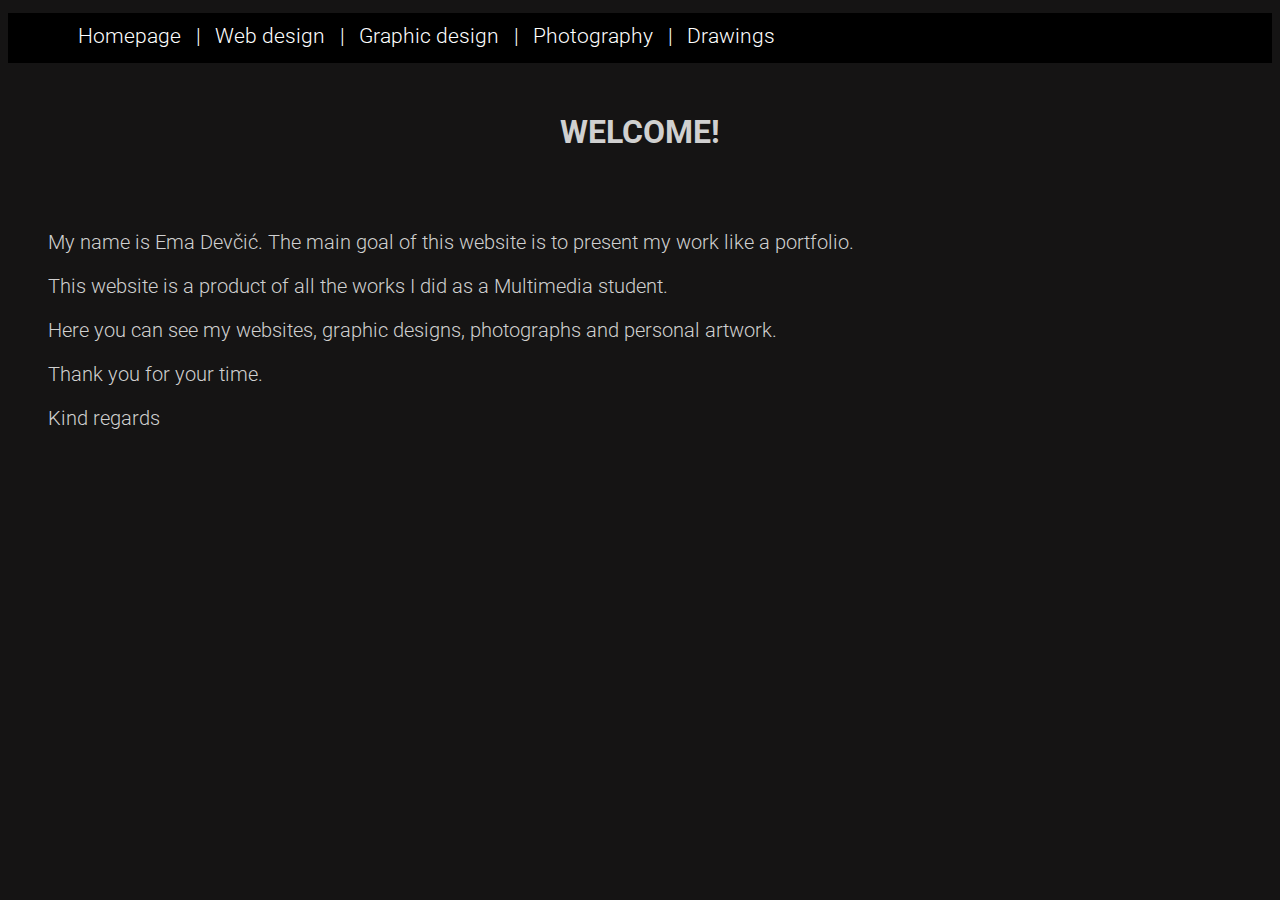
<file: index.html>
<!DOCTYPE html>
<html lang="en">
	<head>
		<meta charset="utf-8">
		<meta http-equiv="X-UA-Compatible" content="IE=edge">
		<meta name="viewport" content="width=device-width, initial-scale=1">
		<title>Ema Devčić - Portfolio</title>
		<link href="https://fonts.googleapis.com/css?family=Lobster|Roboto:300,400" rel="stylesheet">
		<link href="style.css" rel="stylesheet">
		<link rel="icon" type="image/png" href="img/fav.png"/>		
		
	</head>
	<body>		
		<div class="container">
		
			<nav>
			<ul class="meni">
				<li><a href="index.html">Homepage &nbsp; | &nbsp;</a></li>
				<li><a href="web.html">Web design &nbsp; | &nbsp;</a></li>
				<li><a href="graphic.html">Graphic design &nbsp;  | &nbsp;</a></li>
				<li><a href="photog.html">Photography &nbsp;  | &nbsp;</a></li>
				<li><a href="draw.html">Drawings</a></li>
			</ul>
			</nav>
			
			<div class="section">
				<h1 class="info-page-title">WELCOME!</h1>
					<!-- <img src="img/img08.jpg">-->
					
					<div class="about-me-text">
					<br>
					<p>My name is Ema Devčić. The main goal of this website is to present my work like a portfolio.<!-- The only reason to prepare this website was admission to your University.--> </p>
					<p> </p>
					<p>This website is a product of all the works I did as a Multimedia student. </p>
					<p>Here you can see my websites, graphic designs, photographs and personal artwork.
					</p>
					<p>Thank you for your time.</p>
					<p> Kind regards</p>
					</div>
			</div>
		
		<script>
			
		</script>
	</body>
</html>
</file>
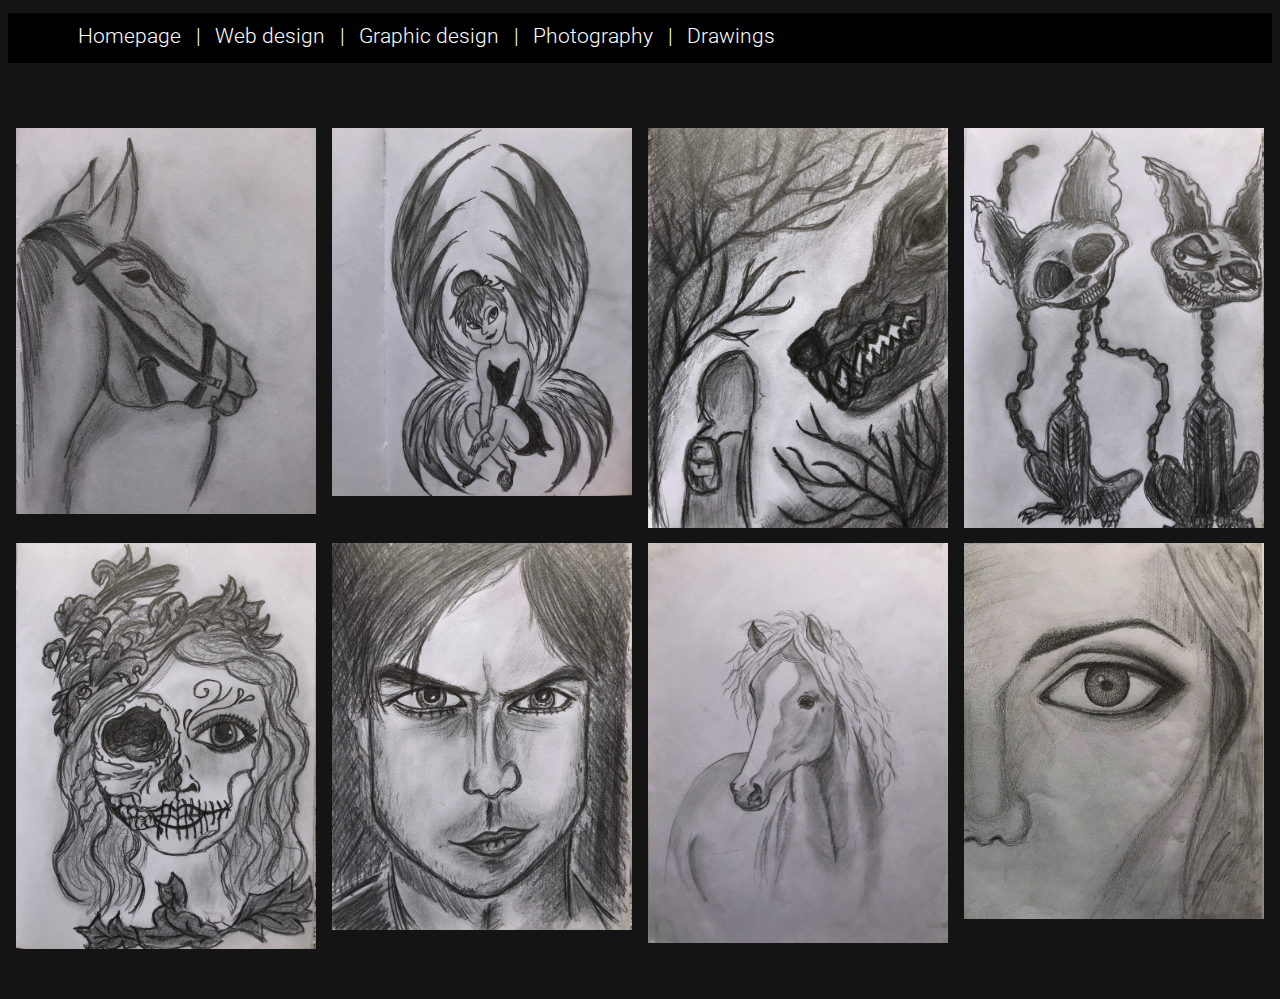
<file: draw.html>
<!DOCTYPE html>
<html lang="en"> 
	<head>
		<script src="https://ajax.googleapis.com/ajax/libs/jquery/2.1.1/jquery.min.js"></script>
		<meta charset="utf-8">
		<meta http-equiv="X-UA-Compatible" content="IE=edge">
		<meta name="viewport" content="width=device-width, initial-scale=1">
		<title>Ema Devčić - Portfolio</title>
		<link href="https://fonts.googleapis.com/css?family=Lobster|Roboto:300,400" rel="stylesheet">
		<link href="style.css" rel="stylesheet">
		<link rel="icon" type="image/png" href="img/fav.png"/>		
	</head>
	
	<body>
		<div class="container">
			
			<nav>
			<ul class="meni">
				<li><a href="index.html">Homepage &nbsp; | &nbsp;</a></li>
				<li><a href="web.html">Web design &nbsp; | &nbsp;</a></li>
				<li><a href="graphic.html">Graphic design &nbsp;  | &nbsp;</a></li>
				<li><a href="photog.html">Photography &nbsp;  | &nbsp;</a></li>
				<li><a href="draw.html">Drawings</a></li>
			</ul>
			</nav>
			
			
			<!-- ______________________PHOTOGRAPHY______________________ -->
			<div class="section">
			<div class="sectionDraw">
		
				<div class="rowP">
				  <div class="columnP">
					<img src="img/draw-gallery/draw01a.jpg" style="width:100%" onclick="openModal();currentSlide(1)" class="hover-shadowP cursorP">
				  </div>
				  <div class="columnP">
					<img src="img/draw-gallery/draw02.jpg" style="width:100%" onclick="openModal();currentSlide(2)" class="hover-shadowP cursorP">
				  </div>
				  <div class="columnP">
					<img src="img/draw-gallery/draw03.jpg" style="width:100%" onclick="openModal();currentSlide(3)" class="hover-shadowP cursorP">
				  </div>
				  <div class="columnP">
					<img src="img/draw-gallery/draw05.jpg" style="width:100%" onclick="openModal();currentSlide(4)" class="hover-shadowP cursorP">
				  </div>
				  <div class="columnP">
					<img src="img/draw-gallery/draw06.jpg" style="width:100%" onclick="openModal();currentSlide(5)" class="hover-shadowP cursorP">
				  </div>
				  <div class="columnP">
					<img src="img/draw-gallery/draw07.jpg" style="width:100%" onclick="openModal();currentSlide(6)" class="hover-shadowP cursorP">
				  </div>
				  <div class="columnP">
					<img src="img/draw-gallery/draw08.jpg" style="width:100%" onclick="openModal();currentSlide(7)" class="hover-shadowP cursorP">
				  </div>
				  <div class="columnP">
					<img src="img/draw-gallery/draw09a.jpg" style="width:100%" onclick="openModal();currentSlide(8)" class="hover-shadowP cursorP">
				  </div>
				  
				  
				</div>

				<div id="myModalP" class="modalP">
				  <span class="closeP cursorP" onclick="closeModal()">&times;</span>
				  <div class="modal-contentP">

					<div class="mySlidesP">
					  <img src="img/draw-gallery/draw01.jpg" style="width:100%">
					</div>
					

					<div class="mySlidesP">
					  <img src="img/draw-gallery/draw02.jpg" style="width:100%">
					</div>

					<div class="mySlidesP">
					  <img src="img/draw-gallery/draw03.jpg" style="width:100%">
					</div>
					
					<div class="mySlidesP">
					  <img src="img/draw-gallery/draw05.jpg" style="width:100%" >
					</div>
					
					<div class="mySlidesP">
					  <img src="img/draw-gallery/draw06.jpg" style="width:100%">
					</div>
					
					<div class="mySlidesP">
					  <img src="img/draw-gallery/draw07.jpg" style="width:100%">
					</div>
					
					<div class="mySlidesP">
					  <img src="img/draw-gallery/draw08.jpg" style="width:100%">
					</div>
					
					<div class="modal-contentP9">
					<div class="mySlidesP">
					  <img src="img/draw-gallery/draw09b.jpg" style="width:100%" class="draw09img">
					</div>
				
					</div>
					
					<a class="prevPa" onclick="plusSlides(-1)">&#10094;</a>
					<a class="nextPa" onclick="plusSlides(1)">&#10095;</a>

					
					</div>
  
					<div class="caption-containerP">
					  <p id="captionP"></p>
					</div>

	  <!--
					<div class="columnP">
					  <p class="demoP cursorP" style="width:100%" alt="f u" >
					</div>
					<div class="columnP">
					  <p class="demoP cursorP" style="width:100%" alt="Trolltunga, Norway">
					</div>
					<p class="columnP">
					  <img class="demoP cursorP" style="width:100%" alt="Mountains and fjords">
					</div>
					<div class="columnP">
					  <p class="demoP cursorP" style="width:100%" alt="Northern Lights">
					</div>
				  -->
				</div>
</div>
</div>
<script>

function openModal() {
  document.getElementById('myModalP').style.display = "block";
}

function closeModal() {
  document.getElementById('myModalP').style.display = "none";
}

var slideIndex = 1;
showSlides(slideIndex);

function plusSlides(n) {
  showSlides(slideIndex += n);
}

function currentSlide(n) {
  showSlides(slideIndex = n);
}

function showSlides(n) {
  var i;
  var slides = document.getElementsByClassName("mySlidesP");
  var dots = document.getElementsByClassName("demoP");
  var captionText = document.getElementById("captionP");
  if (n > slides.length) {slideIndex = 1}
  if (n < 1) {slideIndex = slides.length}
  for (i = 0; i < slides.length; i++) {
      slides[i].style.display = "none";
  }
  for (i = 0; i < dots.length; i++) {
      dots[i].className = dots[i].className.replace(" active", "");
  }
  slides[slideIndex-1].style.display = "block";
  dots[slideIndex-1].className += " active";
  captionText.innerHTML = dots[slideIndex-1].alt;
}
</script>


</div>	
</body>
</html>
</file>
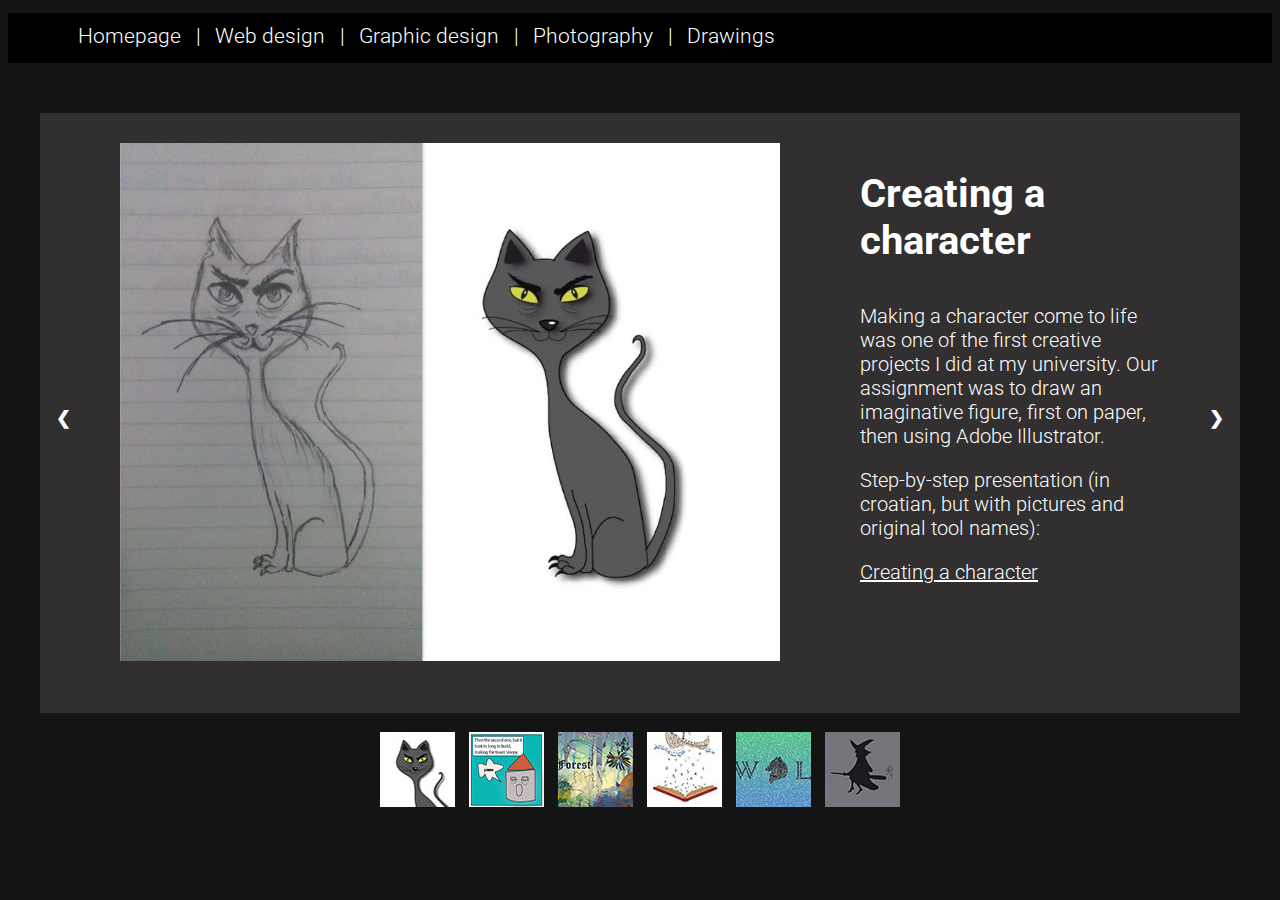
<file: graphic.html>
<!DOCTYPE html>
<html lang="en"> 
	<head>
		<script src="https://ajax.googleapis.com/ajax/libs/jquery/2.1.1/jquery.min.js"></script>
		<link rel="script" href="java.js"/>
		<meta charset="utf-8">
		<meta http-equiv="X-UA-Compatible" content="IE=edge">
		<meta name="viewport" content="width=device-width, initial-scale=1">
		<title>Ema Devčić - Portfolio</title>
		<link href="https://fonts.googleapis.com/css?family=Lobster|Roboto:300,400" rel="stylesheet">
		<link href="style.css" rel="stylesheet">
		<link rel="icon" type="image/png" href="img/fav.png"/>		
	</head>
	
	<body>
		<div class="container">
		
			<nav>
			<ul class="meni">
				<li><a href="index.html">Homepage &nbsp; | &nbsp;</a></li>
				<li><a href="web.html">Web design &nbsp; | &nbsp;</a></li>
				<li><a href="graphic.html">Graphic design &nbsp;  | &nbsp;</a></li>
				<li><a href="photog.html">Photography &nbsp;  | &nbsp;</a></li>
				<li><a href="draw.html">Drawings</a></li>
			</ul>
			</nav>
				
			<!-- ___________________GRAPHIC DESIGN________________________ -->
						
			<div class="section">
				<div class="slideshow-container">

					<div class="mySlides fade">
					<!--
					<div class="rowP">
				  <div class="columnP">
					<img src="img/photo-gallery/photo01.jpg" style="width:100%" onclick="openModalP();currentSlideP(1)" class="hover-shadowP cursorP">
				  </div>
				  
					</div>	
					
				  <div id="myModalP" class="modalP">
				  <span class="closeP cursorP" onclick="closeModalP()">&times;</span>
				  
				  <div class="modal-contentP">
					<div class="mySlidesP">
					  
					  <img src="img/photo-gallery/photo01.jpg" style="width:100%">
					</div>
				
			
				   </div>
				   </div>-->
				   
				   <img src="img/img01.jpg" class="works-img3">
					
					<div id="descript-text">
					  <h1> Creating a character</h1>
					   <p>Making a character come to life was one of the first creative projects I did at my university. Our assignment was to draw an imaginative figure, first on paper, then using Adobe Illustrator.</p>
					 
					   <p>Step-by-step presentation (in croatian, but with pictures and original tool names):</p>
						<a href="img/charachter.pdf" target="blank">Creating a character</a>
					 
					  </div>
					  
					  

					</div>
					<div class="mySlides fade">
	
				   <img src="img/old-towna.png" class="works-img2">
						
					<div id="descript-text4">
					  <h1>Comic book</h1>
					   <p> For inspiration I used a fortress Old Castle which is a part of Old Town Varazdin. The architecture of the castle gave me an idea since every tower is designed a little different. If they were people, they would have different personalities. To make the comic fun, I decided that those personalities would be of the seven dwarfs (Grumpy, Happy, Sleepy, Bashful, Sneezy, Dopey and Doc).</p>
					   <p>Comic book PDF: <a href="img/old-castle.pdf" target="blank">Old Castle Once Upon a Time</a></p>
					   
					 
					  </div>

					</div>

					  
					  <div class="mySlides fade">
					  
					<img src="img/img03.png" class="works-img">

					  <div id="descript-text">
					  <h1> Photo anarchy</h1>
					   <p> This assignment was to create image anarchy on a topic of our choosing. I used Adobe Photoshop for raster graphics, and Freepik website - for finding the best available graphics to use.</p>
					   <p></p>
					 
					  </div>
					</div>
					
					 <div class="mySlides fade">
					  
					<img src="img/img04.jpg" class="works-img2">
					
					  <div id="descript-text4">
					  <h1>Creative typography</h1>
					   <p>This project was about creating a dynamic design using typography. My work shows typography letters emerging from a book and creating an image of a sailing ship, specifically Drakkar - Viking ship. This project took a lot of time and patience, as the position of every letter is important. For example, the sail of a ship is formatted out of letters for the word sail. </p>
					   <p>The whole idea was that while reading, letters create images in our minds.</p>
					 
					  </div>
					</div>
					
					
					 <div class="mySlides fade">
					  
					<img src="img/img06.gif" class="works-img">

					  <div id="descript-text">
					  <h1>Gif animation </h1>
					  <p>  For this assignment, we had complete freedom. As I didn't have any specific ideas, I started experimenting with clipping masks and as I love using animals figures in my works, I chose a wolf motif. Finally going through Photoshop features and tools, I discovered Photoshop animation and created animated snow.</p>
					   <p>Step-by-step presentation (in croatian, but with pictures and original tool names):</p>
					   <a href="img/gif-animation.pdf" target="blank">Gif animation</a>
					 
					  </div>
					</div>
					
					<div class="mySlides fade">
					  
					<img src="img/img05.jpg" class="works-img">

					  <div id="descript-text">
					  <h1>Ambiguous image</h1>
					   <p> This image is an illusion where the first thing you see is a witch riding on a broom. But looking right to left you can see an old man smoking a cigar.</p>
					 
					  </div>
					</div>
					  
					

					<a class="prev" onclick="plusSlides(-1)">&#10094;</a>
					<a class="next" onclick="plusSlides(1)">&#10095;</a>

					</div>
					<br>

					<div style="text-align:center">
					  <span class="dot" onclick="currentSlide(1)"><img src="img/thumb01.jpg"></span> 
					  <span class="dot" onclick="currentSlide(2)"><img src="img/thumb02.jpg"></span> 
					  <span class="dot" onclick="currentSlide(3)"><img src="img/thumb03.png"></span> 
					  <span class="dot" onclick="currentSlide(4)"><img src="img/thumb04.jpg"></span> 
					  <span class="dot" onclick="currentSlide(5)"><img src="img/thumb06.png"></span>
					  <span class="dot" onclick="currentSlide(6)"><img src="img/thumb05.jpg"></span>
					</div>
			
			</div>
		
						
		</div>			
		
		

<script>
/*
function openModalP() {
  document.getElementById('myModalP').style.display = "block";
}

function closeModalP() {
  document.getElementById('myModalP').style.display = "none";
}

var slideIndexP = 1;
showSlidesP(slideIndexP);

function plusSlidesP(n) {
  showSlidesP(slideIndexP += nP);
}

function currentSlideP(nP) {
  showSlidesP(slideIndexP = nP);
}

function showSlidesP(nP) {
  var iP;
  var slidesP = document.getElementsByClassName("mySlidesP");
  var dotsP = document.getElementsByClassName("demoP");
  var captionTextP = document.getElementById("captionP");
  if (nP > slidesP.length) {slideIndexP = 1}
  if (nP < 1) {slideIndexP = slidesP.length}
  for (iP = 0; iP < slidesP.length; iP++) {
      slidesP[iP].style.display = "none";
  }
  for (iP = 0; iP < dotsP.length; iP++) {
      dotsP[iP].className = dotsP[iP].className.replace(" active", "");
  }
  slidesP[slideIndexP-1].style.display = "block";
  dotsP[slideIndexP-1].className += " active";
  captionTextP.innerHTML = dotsP[slideIndexP-1].alt;
}

*/






var slideIndex = 1;
showSlides(slideIndex);

function plusSlides(n) {
  showSlides(slideIndex += n);
}

function currentSlide(n) {
  showSlides(slideIndex = n);
}

function showSlides(n) {
  var i;
  var slides = document.getElementsByClassName("mySlides");
  var dots = document.getElementsByClassName("dot");
  if (n > slides.length) {slideIndex = 1}    
  if (n < 1) {slideIndex = slides.length}
  for (i = 0; i < slides.length; i++) {
      slides[i].style.display = "none";  
  }
  for (i = 0; i < dots.length; i++) {
      dots[i].className = dots[i].className.replace(" active", "");
  }
  slides[slideIndex-1].style.display = "block";  
  dots[slideIndex-1].className += " active";
}	




</script>
<script>


/*
 // Get the modal
var modal = document.getElementById('myModalI');

// Get the image and insert it inside the modal
var img = $('.myImgI');
var modalImg = $("#img01I");

$('.myImgI').click(function()){
    modal.style.display = "block";
    var newSrc = this.src;
    modalImg.attr('src', newSrc);
   
});

// Get the <span> element that closes the modal
var span = document.getElementsByClassName("closeI")[0];

// When the user clicks on <span> (x), close the modal
span.onclick = function() {
  modal.style.display = "none";
}
*/
 

</script>

</div>	
</body>
</html>
</file>
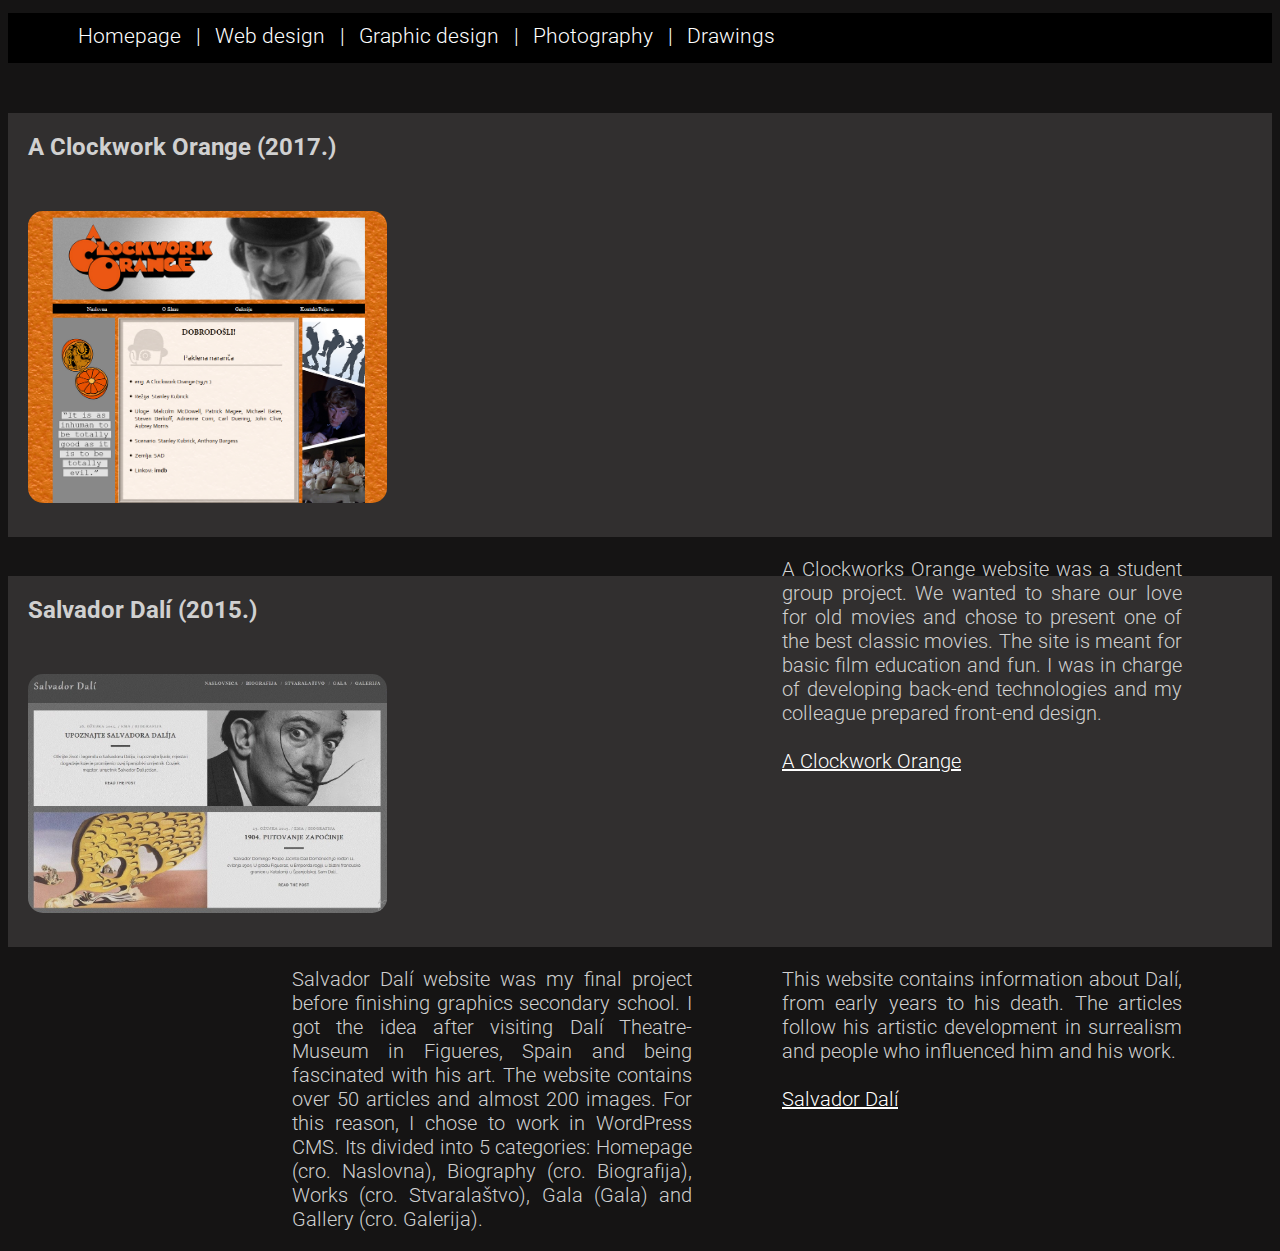
<file: web.html>
<!DOCTYPE html>
<html lang="en"> 
	<head>
		<script src="https://ajax.googleapis.com/ajax/libs/jquery/2.1.1/jquery.min.js"></script>
		<meta charset="utf-8">
		<meta http-equiv="X-UA-Compatible" content="IE=edge">
		<meta name="viewport" content="width=device-width, initial-scale=1">
		<title>Ema Devčić - Portfolio</title>
		<link href="https://fonts.googleapis.com/css?family=Lobster|Roboto:300,400" rel="stylesheet">
		<link href="style.css" rel="stylesheet">
		<link rel="icon" type="image/png" href="img/fav.png"/>			
	</head>
	
	<body>
		<div class="container">
			
			<nav>
			<ul class="meni">
				<li><a href="index.html">Homepage &nbsp; | &nbsp;</a></li>
				<li><a href="web.html">Web design &nbsp; | &nbsp;</a></li>
				<li><a href="graphic.html">Graphic design &nbsp;  | &nbsp;</a></li>
				<li><a href="photog.html">Photography &nbsp;  | &nbsp;</a></li>
				<li><a href="draw.html">Drawings</a></li>
			</ul>
			</nav>

			<!-- ____________________WEB DESIGN__________________________ -->
			
			<div class="section">
				<!--<h1>WEB DESIGN</h1>-->
				<div class="web-block">
				<h2>A Clockwork Orange (2017.)</h2>
				
				<div class="about-web-text">
				<a href="https://1ema1.github.io/PaklenaN/" target="blank"><img src="img/img-web1.png" class="web-img"></a>
				<p></p>
				<p> A Clockworks Orange website was a student group project. We wanted to share our love for old movies and chose to present one of the best classic movies. The site is meant for basic film education and fun. I was in charge of developing back-end technologies and my colleague prepared front-end design.<br>
				
				<br><a href="https://1ema1.github.io/PaklenaN/" target="blank"> A Clockwork Orange</a>
				</p>
				</div>
				
				</div>
				<br>
				<div class="web-block">
				<h2>Salvador Dalí (2015.)</h2>
				<div class="about-web-text">
				
				<a href="http://emad.pgsri.hr/rad/" target="blank"><img src="img/img-web2.jpg" class="web-img"></a>
				<p>This website contains information about Dalí, from early years to his death. The articles follow his artistic development in surrealism and people who influenced him and his work. <br>
				<br><a href="http://emad.pgsri.hr/rad/" target="blank"> Salvador Dalí</a>
				</p>
				
				<p> Salvador Dalí website was my final project before finishing graphics secondary school. I got the idea after visiting Dalí Theatre-Museum in Figueres, Spain and being fascinated with his art. The website contains over 50 articles and almost 200 images. For this reason, I chose to work in WordPress CMS. Its divided into 5 categories: Homepage (cro. Naslovna), Biography (cro. Biografija), Works (cro. Stvaralaštvo), Gala (Gala) and Gallery (cro. Galerija).
				</p>
				
				
		</div>
					
			</div>	
				
		</div>		
</body>
</html>
</file>
<file: style.css>
/* OSNOVE _______________________________________________________________*/

body {
	font-family: 'Roboto', sans-serif;
	font-weight: 300;
	background:#151414;
	color:#d0d0d0;
}

.about-me-text p {
	font-size:15pt;
}

.about-web-text p {
	font-size:15pt;
	float:right;
	width:400px;
	margin-right:90px;
	text-align:justify;
}


.header {
	height: 150px;
	background-size: cover;
}

.header a {
	font-size: 25pt;
	color: #fff;
	margin-top: 50px;
	margin-left: 50px;
	margin-bottom:100px;
	display: block;
	text-decoration: none;
	text-align:center;
	font-family:arial;
}
.header p {
	font-size: 42pt;
	color: #fff;
	text-transform: lowercase;
	position: absolute;
	top: 50%;
	left: 50%;
	transform: translate(-50%,-50%);
	margin: 0;
	font-family: 'Lobster', cursive;
}


.section {
	margin: 50px 0;
}
.square-blocks div {
	height: 250px;
}
.square-blocks .light-gray-bg {
	background-color: #F0F0F0;
}
.square-blocks .dark-gray-bg {
	background-color: #E0E0E0;
}

h1 {
	margin-bottom: 40px;
	text-align:left;	
}

.info-page-title {
	margin-bottom: 40px;
	text-align:center;	
}

h2 {
	padding:20px;
}
.square-blocks p {
	position: absolute;
	top: 50%;
	left: 50%;
	transform: translate(-50%, -50%);
	text-transform: uppercase;
	text-align: center;
	font-size: 18pt;
}
.about-me img,
.article img {
	width: 100%;
}
.about-me div,
.article div {
	padding: 0;
}
.about-me-text,
.article-text {
	padding-left: 40px !important;
	padding-right: 40px !important;
}
.section-title {
	margin-top: 50px;
	margin-bottom: 20px;
	text-align: center;
	text-transform: uppercase;
}
.square-blocks span {
	font-size: 32pt;
}
.square-blocks a {
	color: #000;
}
.square-blocks a:hover {
	color: #F1C40F;
	text-decoration: none;
}

.adobe-iconW {
	width:3%;
	height:3%;
	margin-left:15px;
	margin-bottom:10px;
	
}
.web-img {
	height:30%;
	width:30%;
	margin-left:10px;
	padding:10px;
	border-radius: 25px;
	margin-bottom:20px;
}

.web-block {
	background-color:#312f2f;
}


/* HYPERLINK _____________________________________________________________________*/

/* Neposjećen */
.section a:link {
	text-decoration:underline;
	color:white; 
}
/* Posjećen */
.section a:visited {
	color:white;
	text-decoration: none;
}
/* Prijelaz mišem, selektiran */
.section a:hover, a:active { 
	/*text-decoration:underline;*/
	color:white;
	font-weight:bold;
}


/* NAV _______________________________________________________________*/

nav {
	height:50px;
	/*z-index:10;*/
	font-size:12pt;
	background:black;
	margin-top:13px;
}

.meni{
	list-style-type:none;
	margin:0px 0px 0px 60px;
	padding:10px;
	width:100%;
	position:relative;
	/*z-index:15;*/
	
}
	
nav li{
	font-family: 'Roboto', sans-serif;
	font-size:16pt;
	text-decoration:bold;
	display:inline;
	float:center;
	text-align:center;
	position:relative;
	
}


nav li a{
	display:inline;
	text-align:center;
	color:white;
	text-decoration:none;
	/*padding:5px 15px;*/
	width:100%;
	}
	

nav li a:hover{
	font-weight:bold;
	
	}


nav li a:active{
	color:white;
	font-weight:bold;
	text-decoration:bold;
	}

nav li ul {
	display:none;
}


/* CAROUSEL  ______________________________________________________________________*/

#descript-text  {
	font-size:15pt;
	color:white;
	float:right;
	width:300px;
	margin-right:80px;
	margin-top:30px;
	
	
}

#descript-text4  {
	font-size:15pt;
	color:white;
	float:right;
	width:400px;
	margin-right:200px;
	margin-top:30px;
	
}
.mySlides {
    display: flex;
    align-items: center;
}

.mySlides div{
    flex: 1;
}

.works-img {
	height:60%;
	width:60%;
	margin-left:40px;
	margin-top:30px;
}

.works-img2 {
	height:30%;
	width:30%;
	margin-left:130px;
	margin-top:30px;
	margin-bottom:30px;
}

.works-img3 {
	height:55%;
	width:55%;
	margin-left:80px;
	margin-top:30px;
}


.mySlides {
	display: none;
}

/*	
img {
	vertical-align: middle;
}
*/
/* Slideshow container */
.slideshow-container {
  max-width: 1200px;
  min-height: 600px;
  position: relative;
  margin: auto;
  background-color: #312f2f;
}

/* Next & previous buttons */
.prev, .next {
  cursor: pointer;
  position: absolute;
  top: 50%;
  width: auto;
  padding: 16px;
  margin-top: -22px;
  color: white;
  font-weight: bold;
  font-size: 18px;
  transition: 0.6s ease;
  border-radius: 0 3px 3px 0;
}

/* Position the "next button" to the right */
.next {
  right: 0;
  border-radius: 3px 0 0 3px;
}

/* On hover, add a black background color with a little bit see-through */
.prev:hover, .next:hover {
  background-color: rgba(0,0,0,0.8);
}


/* Number text (1/3 etc) */
.numbertext {
  color: #f2f2f2;
  font-size: 12px;
  padding: 8px 12px;
  position: absolute;
  top: 0;
}

/* The dots/bullets/indicators */
.dot {
  cursor: pointer;
  margin-left: 5px;
  margin-right: 5px;
  background-color: #bbb;
  border-radius: 50%;
  display: inline-block;
  transition: background-color 0.6s ease;
 
}

.active, .dot:hover {
  background-color: red;
  
}

/* Fading animation */
.fade {
  -webkit-animation-name: slide;
  -webkit-animation-duration: 1.5s;
  animation-name: fade;
  animation-duration: 1.5s;
}

@-webkit-keyframes fade {
  from {opacity: .4} 
  to {opacity: 1}
}

@keyframes fade {
  from {opacity: .4} 
  to {opacity: 1}
}

/* On smaller screens, decrease text size */
@media only screen and (max-width: 300px) {
  .prev, .next,.text {font-size: 11px}
}


/* MODAL IMAGE  _____________________________________________________________________*/






/* Style the Image Used to Trigger the Modal *//*
.myImgI {
    border-radius: 5px;
    cursor: pointer;
    transition: 0.3s;
}

.myImgI:hover {opacity: 0.7;}

/* The Modal (background) *//*
.modalI {
    display: none; /* Hidden by default 
    position: fixed; /* Stay in place 
    z-index: 5; /* Sit on top 
    padding-top: 100px; /* Location of the box 
    left: 0;
    top: 0;
    width: 100%; /* Full width 
    height: 100%; /* Full height 
    overflow: auto; /* Enable scroll if needed 
    background-color: rgb(0,0,0); /* Fallback color 
    background-color: rgba(0,0,0,0.9); /* Black w/ opacity 
}
*/
/* Modal Content (Image) *//*
.modal-contentI {
    margin: auto;
    display: block;
    width: 80%;
    max-width: 700px;
}



/* Add Animation - Zoom in the Modal *//*
.modal-contentI {
    -webkit-animation-name: zoom;
    -webkit-animation-duration: 0.6s;
    animation-name: zoom;
    animation-duration: 0.6s;
}
/*
@-webkit-keyframes zoom {
    from {-webkit-transform:scale(0)}
    to {-webkit-transform:scale(1)}
}

@keyframes zoom {
    from {transform:scale(0)}
    to {transform:scale(1)}
}

/* The Close Button *//*
.closeI {
    position: absolute;
    top: 15px;
    right: 35px;
    color: #f1f1f1;
    font-size: 40px;
    font-weight: bold;
    transition: 0.3s;
}

.closeI:hover,
.closeI:focus {
    color: #bbb;
    text-decoration: none;
    cursor: pointer;
}*/

/* 100% Image Width on Smaller Screens *//*
@media only screen and (max-width: 700px){
    .modal-contentI {
        width: 100%;
    }
}
*/
/* PHOTOGRAPHY LIGHTBOX _____________________________________________________________________*/

* {
  box-sizing: border-box;
  
}

.rowP > .columnP {
  padding: 0 8px;
  margin-top:15px;
}

.rowP:after {
  content: "";
  display: table;
  clear: both;
    
}

.columnP {
  float: left;
  width: 25%;
 
}


/* The Modal (background) */
.modalP {
  display: none;
  position: fixed;
  z-index: 5;
  padding-top: 30px;
  left: 0;
  top: 0;
  width: 100%;
  height: 100%;
  overflow:none;
  background-color: black;

}

/* Modal Content */
.modal-contentP {
  position: relative;
  background-color: #fefefe;
  margin: auto;
  padding: 0;
  width: 90%;
  max-width: 1000px;

}

/* Modal Content for Draw */
.sectionDraw .modal-contentP {
  position: relative;
  background-color: #fefefe;
  margin: auto;
  padding: 0;
  width: 35%;
  height:35%;
  

}
/* Modal Content for Draw *//*
.sectionDraw .modal-contentP9 {
  position: relative;
  background-color: #fefefe;
  margin-left:-220px;
  padding: 0;
  width: 1000px;
  height:100%;
}
*/

/* The Close Button */
.closeP {
  color: white;
  position: absolute;
  top: 10px;
  right: 25px;
  font-size: 35px;
  font-weight: bold;
}

.closeP:hover,
.closeP:focus {
  color: #999;
  text-decoration: none;
  cursor: pointer;
}

.mySlidesP {
  display: none;
}

.cursorP {
  cursor: pointer
}

/* Next & previous buttons */
.prevP,
.nextP {
  cursor: pointer;
  position: absolute;
  top: 50%;
  width: auto;
  padding: 16px;
  margin-top: -50px;
  color: white;
  font-weight: bold;
  font-size: 20px;
  transition: 0.6s ease;
  border-radius: 0 3px 3px 0;
  user-select: none;
  -webkit-user-select: none;
}

/* Next & previous buttons for Draw*/
.sectionDraw
.prevPa,
.nextPa {
	cursor: pointer;
  position: absolute;
  top: 150%;
  width: auto;
   padding: 16px;
  margin-top: -50px;
  color: white;
  font-weight: bold;
  font-size: 20px;
  transition: 0.6s ease;
  border-radius: 0 3px 3px 0;
  user-select: none;
  -webkit-user-select: none;
  
}

/* Position the "next button" to the right */
.nextP {
  right: 0;
  border-radius: 3px 0 0 3px;
}

/* Position the "next button" to the right */
.nextPa {
  right: 0;
  border-radius: 3px 0 0 3px;
}

/* On hover, add a black background color with a little bit see-through */
.prevP:hover,
.nextP:hover {
  background-color: rgba(0, 0, 0, 0.8);
}
/* On hover, add a black background color with a little bit see-through */
.prevPa:hover,
.nextPa:hover {
  background-color: rgba(0, 0, 0, 0.8);
}

/* Number text (1/3 etc) */
.numbertextP {
  color: #f2f2f2;
 text-shadow:2px 2px 2px black;
  font-size: 13px;
  padding: 8px 12px;
  position: absolute;
  top: 0;
  margin-left:-180px;
  background-color:#252222;
}

 img {
  margin-bottom: -4px;
  max-height:55%;
}

/* Caption of Modal Image */
.captionP {
    margin: auto;
    display: block;
    width: 80%;
    max-width: 0px;
    text-align: center;
    color: #ccc;
    padding: 10px 0;
    height: 30px;
}

.caption-containerP {
  text-align: center;
  background-color: black;
  padding: 2px 16px;
  color: white;
}

.demoP {
  opacity: 0.6;
}

.activeP,
.demoP:hover {
  opacity: 1;
}

img.hover-shadowP {
  transition: 0.3s
}

.hover-shadowP:hover {
  box-shadow: 0 4px 8px 0 rgba(0, 0, 0, 0.2), 0 6px 20px 0 rgba(0, 0, 0, 0.19)
}
</file>
